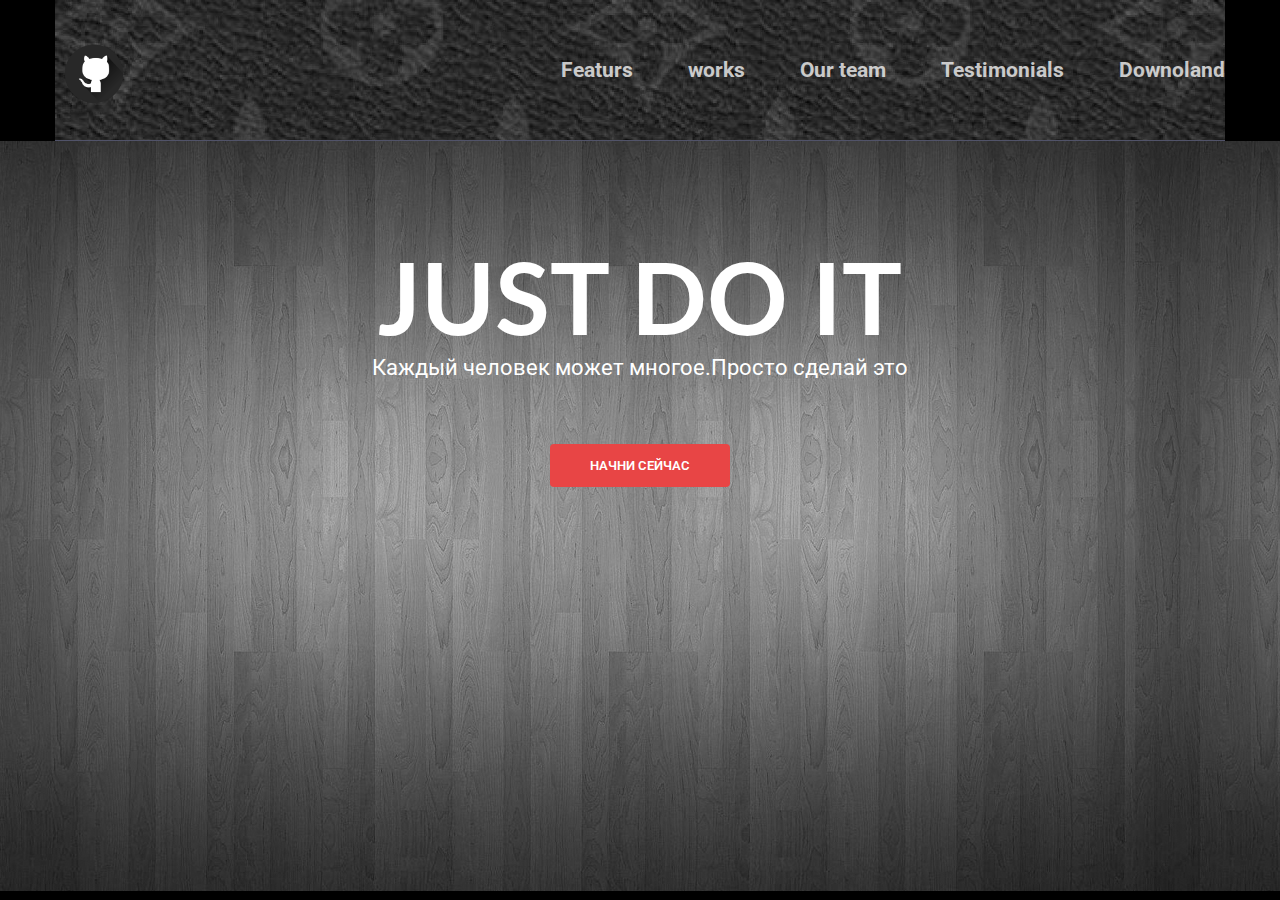
<file: activebox/index.html>
<!doctype html>
<html>
  <head>
     <meta charset="utf-8">
	 <link href="https://fonts.googleapis.com/css?family=Baloo+Chettan+2:700|Lato:400,700|Roboto:400,700&display=swap&subset=cyrillic-ext" rel="stylesheet">
	 <link rel="stylesheet" href="style.css">
     <title>ActiveBox</title>
  </head>
  <body>
    
	<header calss="header">
	 <div class="container">
	  <div class="header__inner">
         <div class="header__logo">
             
          </div>
          
          <nav class="nav">
            <h2 class="nav">  
          <a class="nav_link" href="#">Featurs</a>
          <a class="nav_link" href="#">works</a>
          <a class="nav_link" href="#">Our team</a>
          <a class="nav_link" href="#">Testimonials</a>
          <a class="nav_link" href="#">Downoland</a>
              </h2>
          </nav>
         </div>
	  </div>
	</header>
      
      <div class="sha">
          <div class="container">
        <div class="intro_iner">
              <h1 class="intro__title">Just do It</h1>
            <h2 class="intro_subsec">Каждый человек может многое.Просто сделай это</h2>
            <a class="btn btn--red" href="#">Начни сейчас</a>
            </div>
          </div>
      </div>
	
  </body>
</html>
</file>
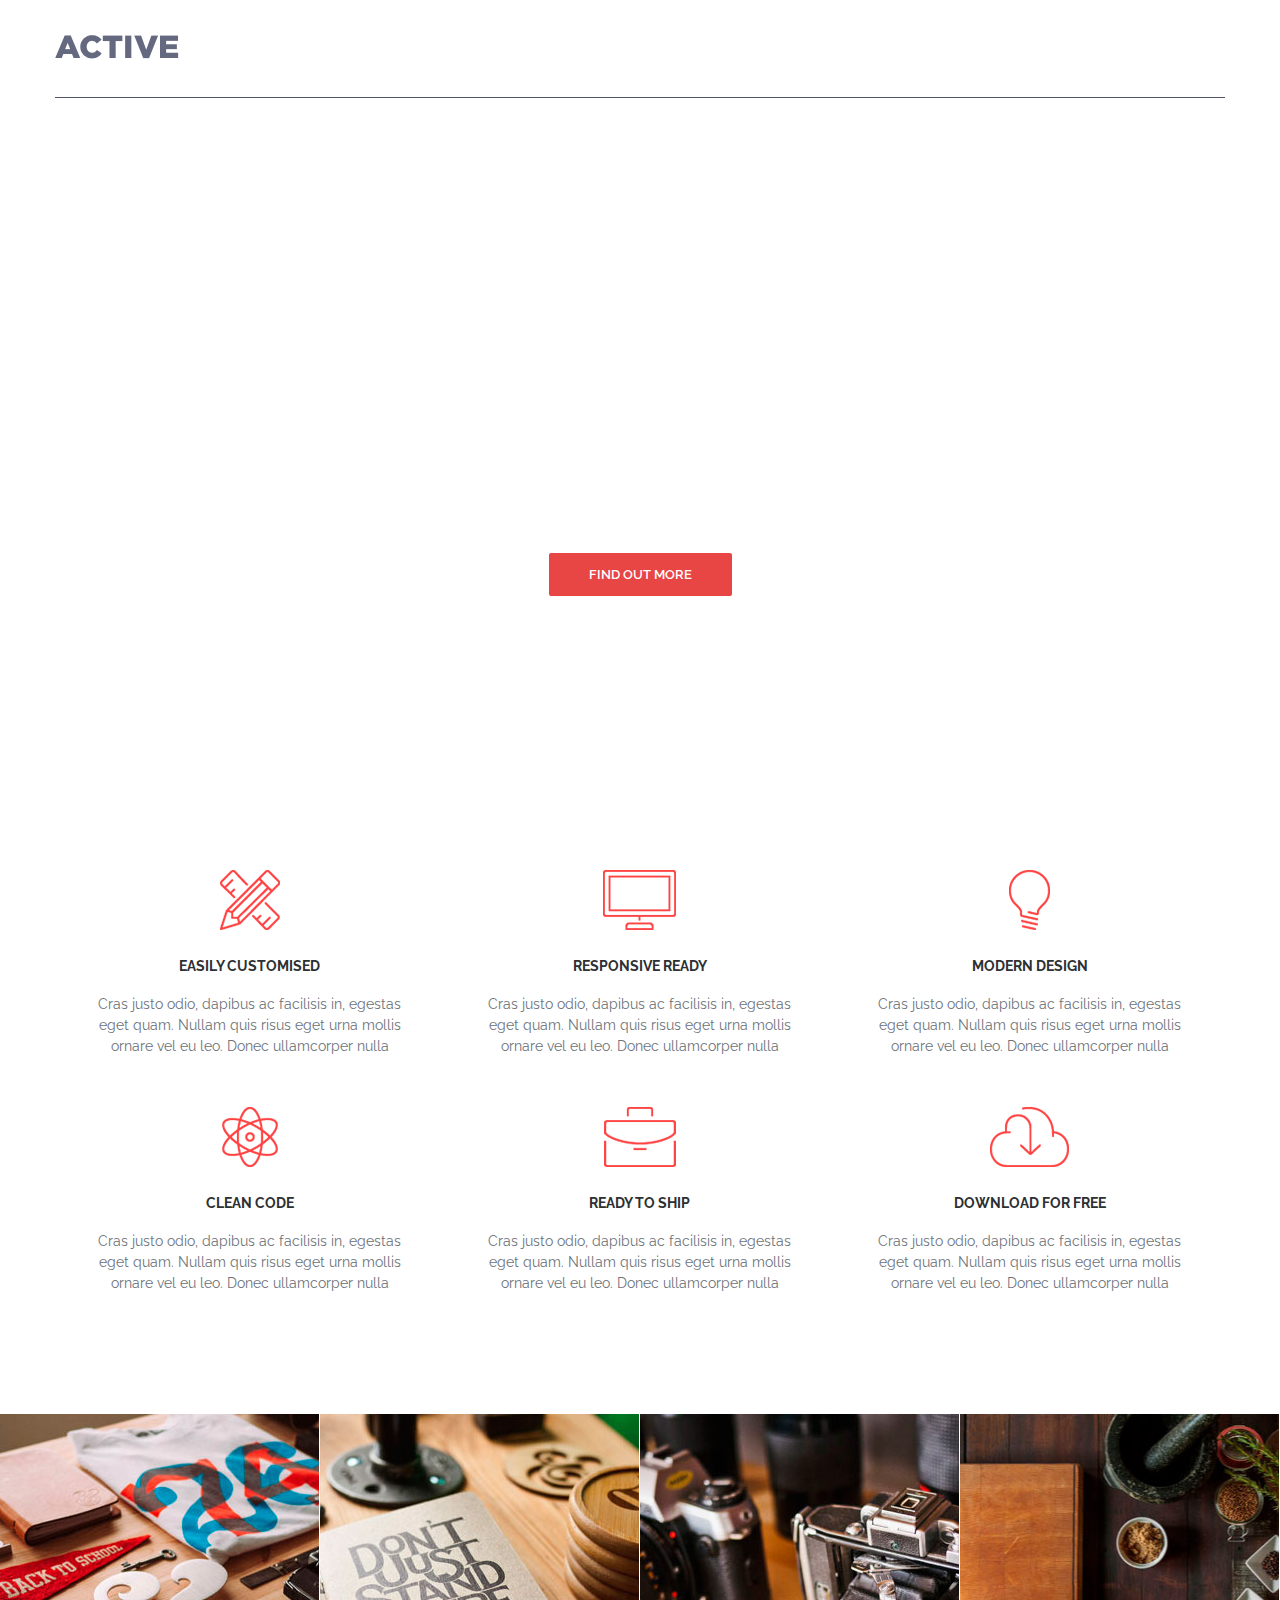
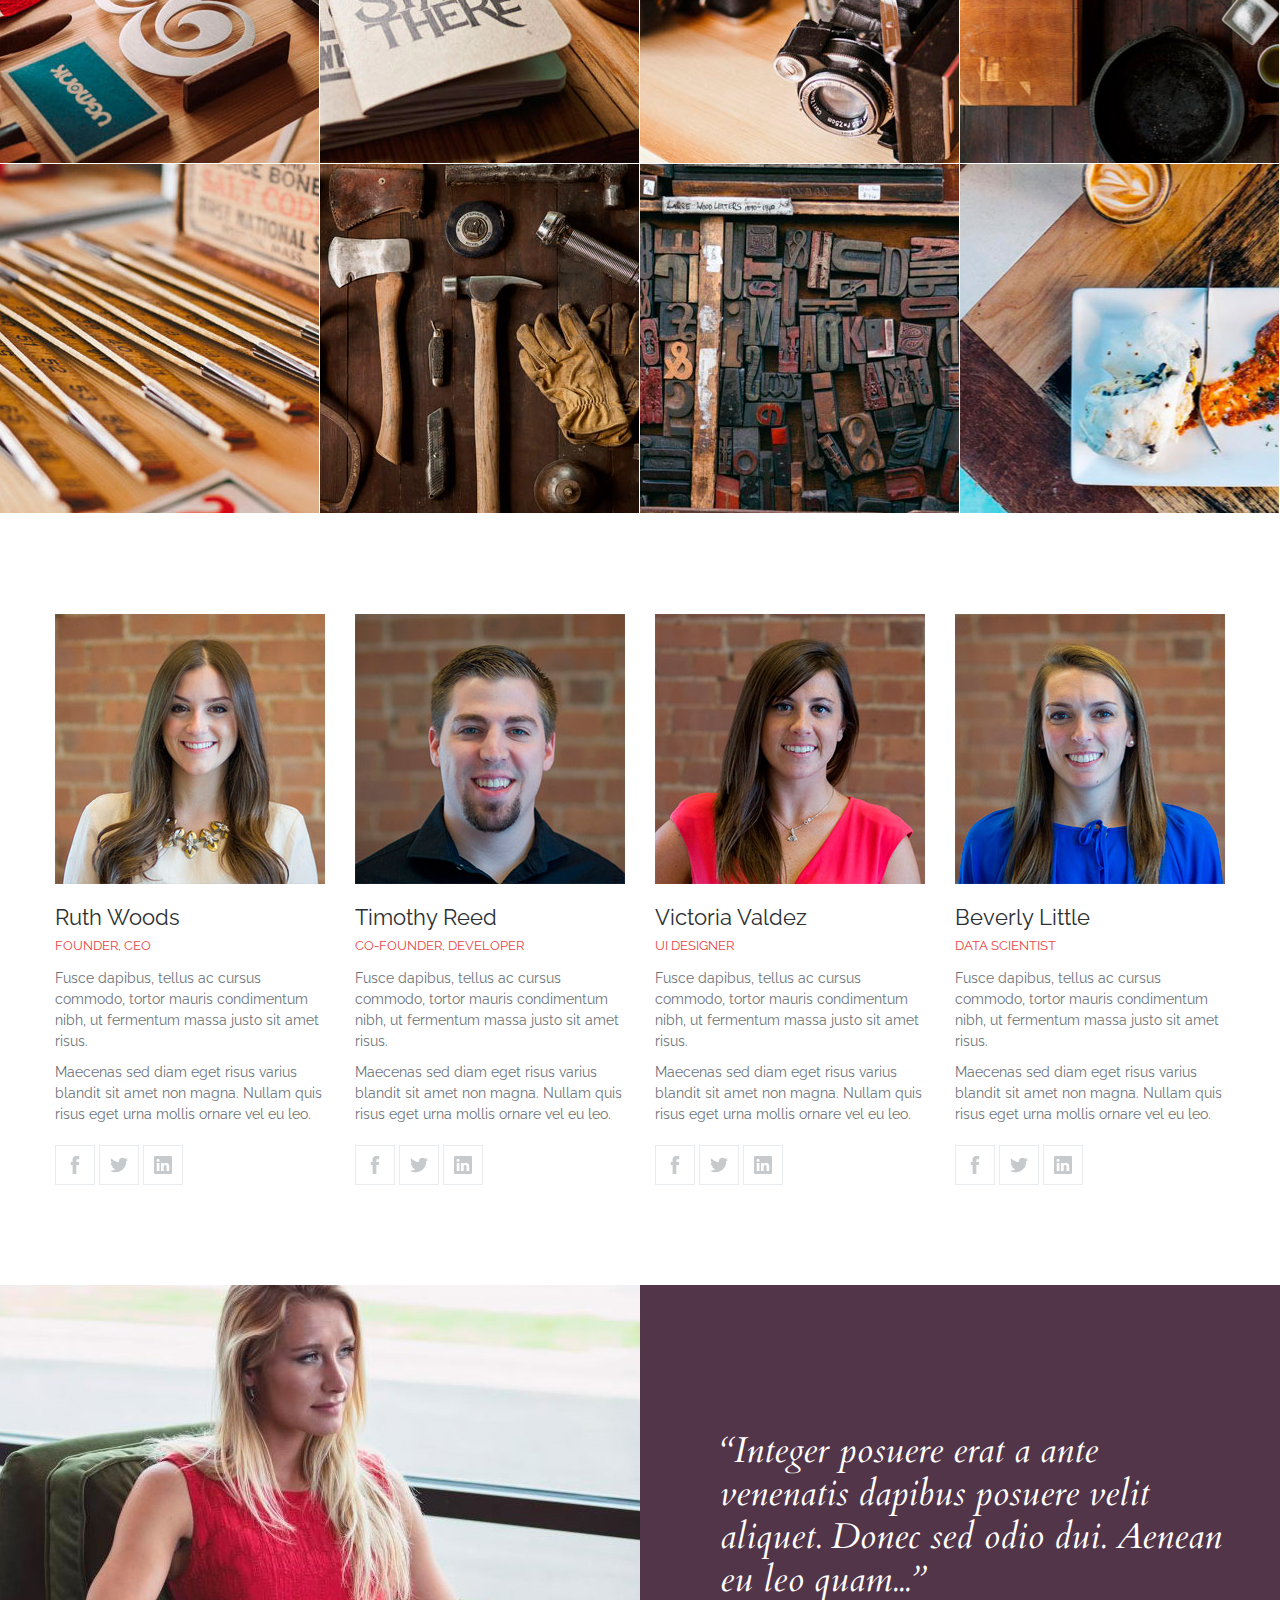
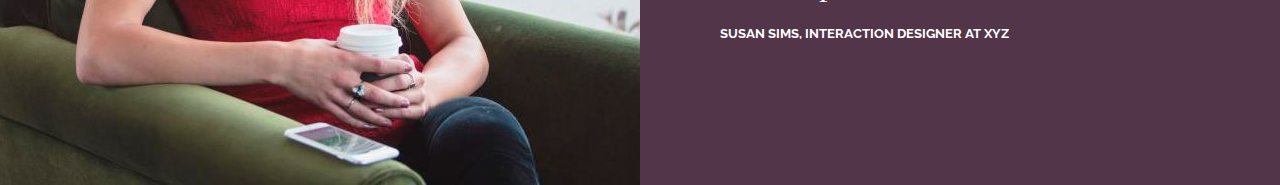
<file: для препода/index.html>
<!doctype html>
<html>
<head>
    <meta charset="utf-8">
    <link href="https://fonts.googleapis.com/css?family=Cardo:400i|Open+Sans:700|Raleway:400,600,700&display=swap" rel="stylesheet">
    <link rel="stylesheet" href="style.css">
    <title>ActiveBox</title>
</head>
<body>

<!-- Sprite -->
<svg style="display: none;">

    <symbol id="facebook" viewBox="0 0 430.113 430.114">
        <g>
            <path d="M158.081,83.3c0,10.839,0,59.218,0,59.218h-43.385v72.412h43.385v215.183h89.122V214.936h59.805
                c0,0,5.601-34.721,8.316-72.685c-7.784,0-67.784,0-67.784,0s0-42.127,0-49.511c0-7.4,9.717-17.354,19.321-17.354
                c9.586,0,29.818,0,48.557,0c0-9.859,0-43.924,0-75.385c-25.016,0-53.476,0-66.021,0C155.878-0.004,158.081,72.48,158.081,83.3z"/>
        </g>
    </symbol>

    <symbol id="twitter" viewBox="0 0 612 612">
        <g>
            <path d="M612,116.258c-22.525,9.981-46.694,16.75-72.088,19.772c25.929-15.527,45.777-40.155,55.184-69.411
                c-24.322,14.379-51.169,24.82-79.775,30.48c-22.907-24.437-55.49-39.658-91.63-39.658c-69.334,0-125.551,56.217-125.551,125.513
                c0,9.828,1.109,19.427,3.251,28.606C197.065,206.32,104.556,156.337,42.641,80.386c-10.823,18.51-16.98,40.078-16.98,63.101
                c0,43.559,22.181,81.993,55.835,104.479c-20.575-0.688-39.926-6.348-56.867-15.756v1.568c0,60.806,43.291,111.554,100.693,123.104
                c-10.517,2.83-21.607,4.398-33.08,4.398c-8.107,0-15.947-0.803-23.634-2.333c15.985,49.907,62.336,86.199,117.253,87.194
                c-42.947,33.654-97.099,53.655-155.916,53.655c-10.134,0-20.116-0.612-29.944-1.721c55.567,35.681,121.536,56.485,192.438,56.485
                c230.948,0,357.188-191.291,357.188-357.188l-0.421-16.253C573.872,163.526,595.211,141.422,612,116.258z"/>
        </g>
    </symbol>

    <symbol id="linkedin" viewBox="0 0 430.117 430.118">
        <g>
            <path  d="M398.355,0H31.782C14.229,0,0.002,13.793,0.002,30.817v368.471
                c0,17.025,14.232,30.83,31.78,30.83h366.573c17.549,0,31.76-13.814,31.76-30.83V30.817C430.115,13.798,415.904,0,398.355,0z
                 M130.4,360.038H65.413V165.845H130.4V360.038z M97.913,139.315h-0.437c-21.793,0-35.92-14.904-35.92-33.563
                c0-19.035,14.542-33.535,36.767-33.535c22.227,0,35.899,14.496,36.331,33.535C134.654,124.415,120.555,139.315,97.913,139.315z
                 M364.659,360.038h-64.966V256.138c0-26.107-9.413-43.921-32.907-43.921c-17.973,0-28.642,12.018-33.327,23.621
                c-1.736,4.144-2.166,9.94-2.166,15.728v108.468h-64.954c0,0,0.85-175.979,0-194.192h64.964v27.531
                c8.624-13.229,24.035-32.1,58.534-32.1c42.76,0,74.822,27.739,74.822,87.414V360.038z M230.883,193.99
                c0.111-0.182,0.266-0.401,0.42-0.614v0.614H230.883z"/>
        </g>
    </symbol>

</svg>

<!-- Header -->
<header class="header">
    <div class="container">
        <div class="header__inner">
            <div class="header__logo">
                <img src="img/activebox-logo.png" alt="">
            </div>

            <nav class="nav">
                <a class="nav__link" href="#">Features</a>
                <a class="nav__link" href="#">Works</a>
                <a class="nav__link" href="#">Our Team</a>
                <a class="nav__link" href="#">Testimonials</a>
                <a class="nav__link" href="#">Download</a>
            </nav>
        </div>
    </div>
</header>


<!-- Intro -->
<div class="intro">
    <div class="container">
        <div class="intro__inner">
            <h1 class="intro__title">Your Favorite One Page Multi Purpose Template</h1>
            <h2 class="intro__subtitle">Lorem ipsum dolor sit amet, consectetur adipiscing elit. Praesent commodo cursus magna vel scelerisque nisl consectetur et.</h2>
            <a class="btn  btn--red" href="#">Find Out More</a>
        </div>
    </div>
</div>


<!-- Features -->
<div class="container">
    <div class="features">
        <div class="features__item">
            <img class="features__icon" src="img/features/feature-1.png" alt="">
            <h4 class="features__title">Easily Customised</h4>
            <div class="features__text">Cras justo odio, dapibus ac facilisis in, egestas eget quam. Nullam quis risus eget urna mollis ornare vel eu leo. Donec ullamcorper nulla</div>
        </div>

        <div class="features__item">
            <img class="features__icon" src="img/features/feature-2.png" alt="">
            <h4 class="features__title">Responsive REady</h4>
            <div class="features__text">Cras justo odio, dapibus ac facilisis in, egestas eget quam. Nullam quis risus eget urna mollis ornare vel eu leo. Donec ullamcorper nulla</div>
        </div>

        <div class="features__item">
            <img class="features__icon" src="img/features/feature-3.png" alt="">
            <h4 class="features__title">Modern Design</h4>
            <div class="features__text">Cras justo odio, dapibus ac facilisis in, egestas eget quam. Nullam quis risus eget urna mollis ornare vel eu leo. Donec ullamcorper nulla</div>
        </div>

        <div class="features__item">
            <img class="features__icon" src="img/features/feature-4.png" alt="">
            <h4 class="features__title">Clean Code</h4>
            <div class="features__text">Cras justo odio, dapibus ac facilisis in, egestas eget quam. Nullam quis risus eget urna mollis ornare vel eu leo. Donec ullamcorper nulla</div>
        </div>

        <div class="features__item">
            <img class="features__icon" src="img/features/feature-5.png" alt="">
            <h4 class="features__title">Ready to Ship</h4>
            <div class="features__text">Cras justo odio, dapibus ac facilisis in, egestas eget quam. Nullam quis risus eget urna mollis ornare vel eu leo. Donec ullamcorper nulla</div>
        </div>

        <div class="features__item">
            <img class="features__icon" src="img/features/feature-6.png" alt="">
            <h4 class="features__title">Download for Free</h4>
            <div class="features__text">Cras justo odio, dapibus ac facilisis in, egestas eget quam. Nullam quis risus eget urna mollis ornare vel eu leo. Donec ullamcorper nulla</div>
        </div>
    </div><!-- /.features -->
</div><!-- /.container -->



<!-- Works -->
<div class="works">
    <div class="works__item">
        <img class="works__photo" src="img/works/work-1.jpg" alt="">
        <div class="works__content">
            <div class="works__title">Project Name</div>
            <div class="works__text">User Interface Design</div>
        </div>
    </div>

    <div class="works__item">
        <img class="works__photo" src="img/works/work-2.jpg" alt="">
        <div class="works__content">
            <div class="works__title">Project Name</div>
            <div class="works__text">User Interface Design</div>
        </div>
    </div>

    <div class="works__item">
        <img class="works__photo" src="img/works/work-3.jpg" alt="">
        <div class="works__content">
            <div class="works__title">Project Name</div>
            <div class="works__text">User Interface Design</div>
        </div>
    </div>

    <div class="works__item">
        <img class="works__photo" src="img/works/work-4.jpg" alt="">
        <div class="works__content">
            <div class="works__title">Project Name</div>
            <div class="works__text">User Interface Design</div>
        </div>
    </div>

    <div class="works__item">
        <img class="works__photo" src="img/works/work-5.jpg" alt="">
        <div class="works__content">
            <div class="works__title">Project Name</div>
            <div class="works__text">User Interface Design</div>
        </div>
    </div>

    <div class="works__item">
        <img class="works__photo" src="img/works/work-6.jpg" alt="">
        <div class="works__content">
            <div class="works__title">Project Name</div>
            <div class="works__text">User Interface Design</div>
        </div>
    </div>

    <div class="works__item">
        <img class="works__photo" src="img/works/work-7.jpg" alt="">
        <div class="works__content">
            <div class="works__title">Project Name</div>
            <div class="works__text">User Interface Design</div>
        </div>
    </div>

    <div class="works__item">
        <img class="works__photo" src="img/works/work-8.jpg" alt="">
        <div class="works__content">
            <div class="works__title">Project Name</div>
            <div class="works__text">User Interface Design</div>
        </div>
    </div>
</div><!-- /.works -->



<!-- Team -->
<div class="team">
    <div class="container">
        <div class="team__inner">

            <div class="team__item">
                <img class="team__photo" src="img/team/team-1.jpg" alt="">
                <div class="team__name">Ruth Woods</div>
                <div class="team__prof">Founder, CEO</div>
                <div class="team__text">
                    <p>Fusce dapibus, tellus ac cursus commodo, tortor mauris condimentum nibh, ut fermentum massa justo sit amet risus.</p>
                    <p>Maecenas sed diam eget risus varius blandit sit amet non magna. Nullam quis risus eget urna mollis ornare vel eu leo.</p>
                </div>

                <div class="social">
                    <a class="social__item" href="#" target="_blank">
                        <svg class="social__icon">
                            <use xlink:href="#facebook"></use>
                        </svg>
                    </a>
                    <a class="social__item" href="#" target="_blank">
                        <svg class="social__icon">
                            <use xlink:href="#twitter"></use>
                        </svg>
                    </a>
                    <a class="social__item" href="#" target="_blank">
                        <svg class="social__icon">
                            <use xlink:href="#linkedin"></use>
                        </svg>
                    </a>
                </div>
            </div>

            <div class="team__item">
                <img class="team__photo" src="img/team/team-2.jpg" alt="">
                <div class="team__name">Timothy Reed</div>
                <div class="team__prof">Co-Founder, Developer</div>
                <div class="team__text">
                    <p>Fusce dapibus, tellus ac cursus commodo, tortor mauris condimentum nibh, ut fermentum massa justo sit amet risus.</p>
                    <p>Maecenas sed diam eget risus varius blandit sit amet non magna. Nullam quis risus eget urna mollis ornare vel eu leo.</p>
                </div>
                <div class="social">
                    <a class="social__item" href="#" target="_blank">
                        <svg class="social__icon">
                            <use xlink:href="#facebook"></use>
                        </svg>
                    </a>
                    <a class="social__item" href="#" target="_blank">
                        <svg class="social__icon">
                            <use xlink:href="#twitter"></use>
                        </svg>
                    </a>
                    <a class="social__item" href="#" target="_blank">
                        <svg class="social__icon">
                            <use xlink:href="#linkedin"></use>
                        </svg>
                    </a>
                </div>
            </div>

            <div class="team__item">
                <img class="team__photo" src="img/team/team-3.jpg" alt="">
                <div class="team__name">Victoria Valdez</div>
                <div class="team__prof">UI Designer</div>
                <div class="team__text">
                    <p>Fusce dapibus, tellus ac cursus commodo, tortor mauris condimentum nibh, ut fermentum massa justo sit amet risus.</p>
                    <p>Maecenas sed diam eget risus varius blandit sit amet non magna. Nullam quis risus eget urna mollis ornare vel eu leo.</p>
                </div>
                <div class="social">
                    <a class="social__item" href="#" target="_blank">
                        <svg class="social__icon">
                            <use xlink:href="#facebook"></use>
                        </svg>
                    </a>
                    <a class="social__item" href="#" target="_blank">
                        <svg class="social__icon">
                            <use xlink:href="#twitter"></use>
                        </svg>
                    </a>
                    <a class="social__item" href="#" target="_blank">
                        <svg class="social__icon">
                            <use xlink:href="#linkedin"></use>
                        </svg>
                    </a>
                </div>
            </div>

            <div class="team__item">
                <img class="team__photo" src="img/team/team-4.jpg" alt="">
                <div class="team__name">Beverly Little</div>
                <div class="team__prof">Data Scientist</div>
                <div class="team__text">
                    <p>Fusce dapibus, tellus ac cursus commodo, tortor mauris condimentum nibh, ut fermentum massa justo sit amet risus.</p>
                    <p>Maecenas sed diam eget risus varius blandit sit amet non magna. Nullam quis risus eget urna mollis ornare vel eu leo.</p>
                </div>
                <div class="social">
                    <a class="social__item" href="#" target="_blank">
                        <svg class="social__icon">
                            <use xlink:href="#facebook"></use>
                        </svg>
                    </a>
                    <a class="social__item" href="#" target="_blank">
                        <svg class="social__icon">
                            <use xlink:href="#twitter"></use>
                        </svg>
                    </a>
                    <a class="social__item" href="#" target="_blank">
                        <svg class="social__icon">
                            <use xlink:href="#linkedin"></use>
                        </svg>
                    </a>
                </div>
            </div>

        </div><!-- /.team__inner -->
    </div><!-- /.container -->
</div><!-- /.team -->



<!-- Testimonials -->
<div class="reviews">
    <div class="container">

        <div class="reviews__item">
            <div class="reviews__photo">
                <img class="reviews__img" src="img/reviews/review-1.jpg" alt="">
            </div>
            <div class="reviews__content">
                <div class="reviews__text">“Integer posuere erat a ante venenatis dapibus posuere velit aliquet. Donec sed odio dui. Aenean eu leo quam...”</div>
                <div class="reviews__author">Susan Sims, Interaction Designer at XYZ</div>
            </div>
        </div>

    </div><!-- /.container -->
</div><!-- /.reviews -->




</body>
</html>
</file>
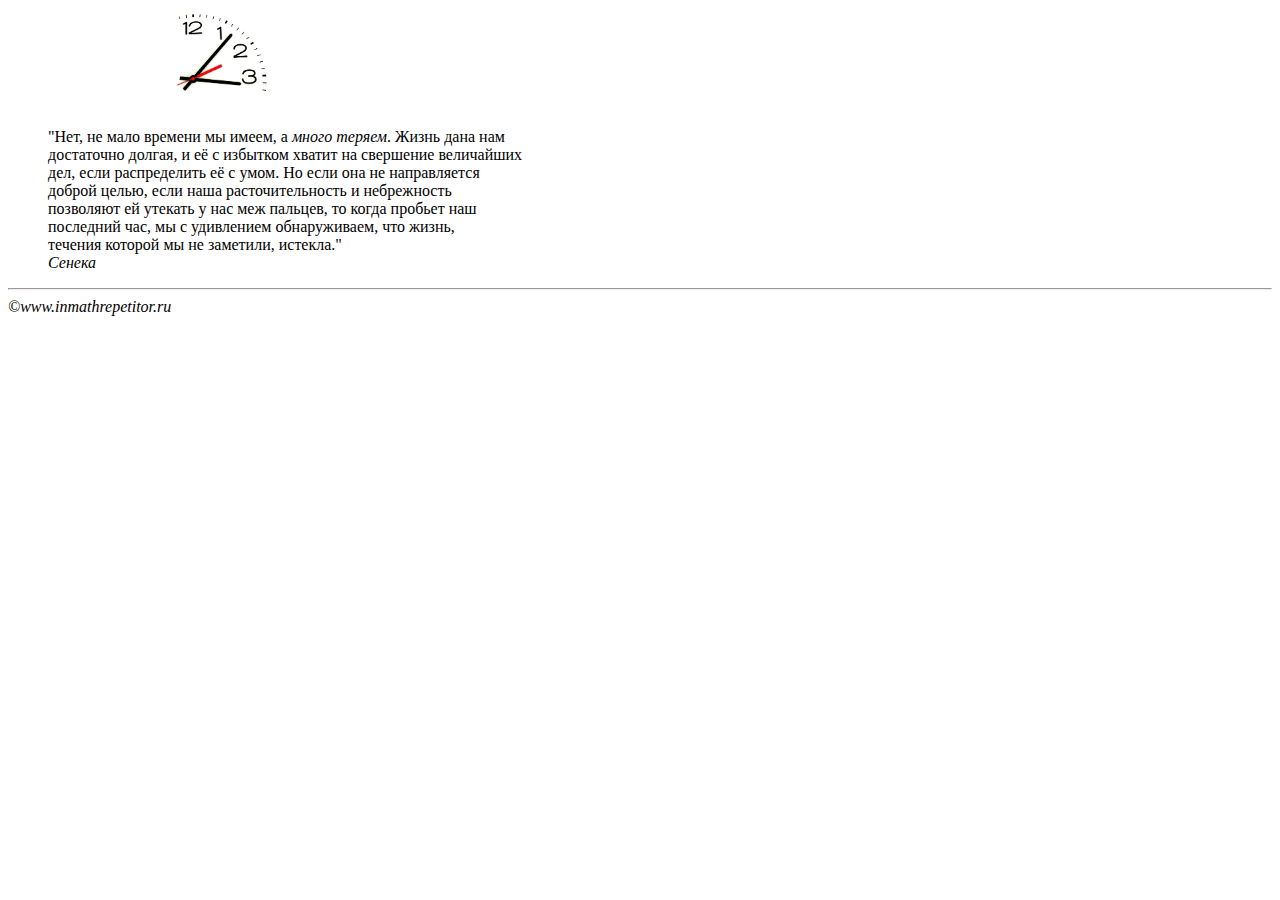
<file: самостоятельная/index.html>
<!DOCTYPE html>
<html>
 <head>
     <meta charset="utf-8">
     <link rel="stylesheet" href="style.css">
 </head>
     <body>
             <img class="time" src="img/%D0%B2%D1%80%D0%B5%D0%BC%D1%8F-%D1%80%D0%B0%D0%B1%D0%BE%D1%82%D1%8B1.jpg" alt="">
             <blockquote>"Нет, не мало времени мы имеем, а <em>много теряем</em>. Жизнь дана нам <br/>
	 достаточно долгая, и её с избытком хватит на свершение величайших<br/>
	 дел, если распределить её с умом. Но если она не направляется<br/> 
	 доброй целью, если наша расточительность и небрежность<br/> 
	 позволяют ей утекать у нас меж пальцев, то когда пробьет наш <br/>
	 последний час, мы с удивлением обнаруживаем, что жизнь,<br/>
	 течения которой мы не заметили, истекла."<br/>
	 <em>Сенека</em></blockquote>
	 <hr/>
	 
	 <cite>©www.inmathrepetitor.ru</cite> 
            
     </body>   
</html>
</file>
<file: activebox/style.css>
body{
	margin:0;
	font-family: 'Roboto', sans-serif;
	font-size:14px;
	color:#6c7279;
    background-color:black;
}
*,
*:before,
*:after {
	box-sizing:border-box;
}
h1,h2,h3,h4,h5{
  margin:0;  
}
p{
    margin: 0;
}
 
.container {
	width:100%;
	max-width:1170px;
	margin:0 auto;
    
} 
.header__logo{
    display: block;
width: 155px;
height: 70px;
    background: url(img/kisspng-computer-icons-logo-portable-network-graphics-clip-icons-for-free-iconza-circle-social-5b7fe46b4ec817.2080142615351082033227.png) no-repeat 0 0;
background-size: 50%;
}
.header {
    width:100%;
    height: 100px;
    position: absolute;
    top: 0;
    left: 0;
    z-index: 1000;
    background:url(img/Louis-Vuitton-Photos.jpg); 

} 
.header__inner {
    display: flex;
    align-items: center;
    justify-content: space-between;
    border-bottom:1px solid #515369;
    padding: 35px 0;
    background:url(img/Louis-Vuitton-Photos.jpg)no-repeat;
}
/nav{
    display: flex
    font-size: 13px;
    font-weight: 700;
    text-transform: uppercase;
}
.nav_link{
    margin-left: 50px;
    color:#fff;
    text-decoration: none;
    opacity: .75;
    transition: opacity .1s linear;
}
.nav_link:first-child{
    margin-left: 0;
}
.nav_link:hover{
    opacity: 1;
    
}

.sha{
    display: flex;
    flex-direction: column;
    height:750px;
    padding-top: 100px;
    background:url(img/background.jpg);
}
.intro__title{
    margin: 0 0 30px:;
    font-family: 'Lato', sans-serif ;
    font-size: 100px;
    line-height: 1.1;
    color:#fff;
    font-weight: 700;
    text-align: center;
    text-transform: uppercase;
}
.intro_iner{
    max-width: 970px;
    width: 100%;
    margin: 0 auto;
    text-align: center;
    
}
.intro_subsec{
    font-size: 22px;
    color:white;
    line-height: 1.5;
    font-weight: 400;
    margin-bottom: 60px;
}   
.btn{
    display: inline-block;
    vertical-align: top;
    padding: 14px 40px;
    border-radius: 4px;
    font-size:13px;
    color:#fff;
    font-weight: 600;
    text-transform: uppercase;
    text-decoration: none;
    transition:background .1s
        linear;
}
.btn--red{
    background-color:#e84545;
}
.btn--red:hover{
    background-color: #dd3434;
}
</file>
<file: для препода/style.css>
body {
    margin: 0;

    font-family: 'Raleway', sans-serif;
    font-size: 14px;
    color: #6c7279;
    -webkit-font-smoothing: antialiased;

    background-color: #fff;
}

*,
*:before,
*:after {
    box-sizing: border-box;
}

h1, h2, h3, h4, h5, h6 {
    margin: 0;
}

p {
    margin: 0 0 10px;
}


/* Container
===================*/
.container {
    width: 100%;
    max-width: 1200px;
    margin: 0 auto;
    padding: 0 15px;
}


/* Header
===================*/

.header {
    width: 100%;
    height: 100px;

    position: absolute;
    top: 0;
    left: 0;
    z-index: 1000;
}

.header__inner {
    display: flex;
    justify-content: space-between;
    align-items: center;
    padding: 35px 0;

    border-bottom: 1px solid #515369;
}


/* Nav
===================*/

.nav {
    display: flex;
    font-size: 13px;
    font-weight: 700;
    text-transform: uppercase;
}

.nav__link {
    margin-left: 50px;

    color: #fff;
    text-decoration: none;
    opacity: .75;

    transition: opacity .1s linear;
}

.nav__link:first-child {
    margin-left: 0;
}

.nav__link:hover {
    opacity: 1;
}


/* Intro
===================*/

.intro {
    display: flex;
    flex-direction: column;
    justify-content: center;
    height: 750px;
    padding-top: 100px;

    background: #31344e url("img/intro-bg.jpg") center no-repeat / cover;
}

.intro__inner {
    width: 100%;
    max-width: 970px;
    margin: 0 auto;

    text-align: center;
}

.intro__title {
    margin: 0 0 30px;

    font-family: 'Open Sans', sans-serif;
    font-size: 65px;
    line-height: 1.1;
    color: #fff;
    font-weight: 700;
    text-transform: uppercase;
}

.intro__subtitle {
    margin-bottom: 60px;

    font-size: 22px;
    color: #fff;
    line-height: 1.5;
    font-weight: 400;
}


/* Button
===================*/
.btn {
    display: inline-block;
    vertical-align: top;
    padding: 14px 40px;

    border-radius: 2px;
    border: 0;
    cursor: pointer;

    font-family: 'Raleway', sans-serif;
    font-size: 13px;
    color: #fff;
    font-weight: 600;
    text-transform: uppercase;
    text-decoration: none;

    transition: background .1s linear;
}

.btn--red {
    background-color: #e84545;
}

.btn--red:hover {
    background-color: #dd3434;
}



/* Features
===================*/
.features {
    display: flex;
    flex-wrap: wrap;
    margin: 95px 0;
}

.features__item {
    width: 33.33333%;
    padding: 0 40px;
    margin: 25px 0;

    text-align: center;
}

.features__icon {
    margin-bottom: 25px;
}

.features__title {
    margin-bottom: 20px;

    font-size: 14px;
    color: #2d3033;
    font-weight: 700;
    text-transform: uppercase;
}

.features__text {
    font-size: 14px;
    line-height: 1.5;
    color: #6c7279;
}


/* Works
===================*/
.works {
    display: flex;
    flex-wrap: wrap;
}

.works__item {
    width: 25%;
    height: 350px;

    border-bottom: 1px solid #fff;
    border-right: 1px solid #fff;

    position: relative;
    overflow: hidden;
}

.works__item:hover .works__content {
    opacity: 1;
}

.works__photo {
    position: absolute;
    top: 50%;
    left: 50%;
    z-index: 1;

    transform: translate3d(-50%, -50%, 0);
}

.works__content {
    display: flex;
    flex-direction: column;
    justify-content: center;
    width: 100%;
    height: 100%;

    background-color: rgba(232, 69, 69, .9);
    opacity: 0;

    text-align: center;

    position: absolute;
    top: 0;
    left: 0;
    z-index: 2;

    transition: opacity .2s linear;
}

.works__title {
    margin-bottom: 5px;

    font-size: 14px;
    font-weight: 700;
    color: #fff;
    text-transform: uppercase;
}

.works__text {
    font-size: 14px;
    color: #fff;
}




/* Team
===================*/
.team {
    margin: 100px 0 70px;
}

.team__inner {
    display: flex;
    flex-wrap: wrap;
    margin: 0 -15px;
}

.team__item {
    width: 25%;
    padding: 0 15px;
    margin-bottom: 30px;
}

.team__photo {
    display: block;
    max-width: 100%;
    height: auto;
    margin-bottom: 20px;
}

.team__name {
    margin-bottom: 8px;

    font-size: 22px;
    color: #2d3033;
}

.team__prof {
    margin-bottom: 15px;

    font-size: 13px;
    color: #e84545;
    text-transform: uppercase;
}

.team__text {
    margin-bottom: 20px;

    font-size: 14px;
    line-height: 1.5;
    color: #6c7279;
}



/* Social
===================*/

.social {
    display: flex;
}

.social__item {
    display: flex;
    justify-content: center;
    align-items: center;
    width: 40px;
    height: 40px;
    margin-right: 4px;

    background-color: #fff;
    border: 1px solid #e8ecee;

    transition: background .1s linear;
}

.social__item:hover {
    background-color: #e8ecee;
}

.social__item:hover .social__icon {
    fill: #000;
}

.social__icon {
    display: block;
    height: 18px;

    fill: #c6cacc;

    transition: fill .1s linear;
}




/* Reviews
===================*/

.reviews {
    overflow: hidden;
    background-color: #53354a;
}

.reviews__item {
    display: flex;
    flex-wrap: wrap;
}

.reviews__photo {
    width: 50%;
    height: 500px;
    position: relative;
}

.reviews__img {
    position: absolute;
    top: 50%;
    right: 0;
    z-index: 1;

    transform: translateY(-50%);
}

.reviews__content {
    display: flex;
    flex-direction: column;
    justify-content: center;
    width: 50%;
    padding-left: 80px;
}

.reviews__text {
    margin-bottom: 25px;

    font-family: 'Cardo', sans-serif;
    font-style: italic;
    font-size: 36px;
    line-height: 1.2;
    color: #fff;
}

.reviews__author {
    font-size: 13px;
    font-weight: 700;
    text-transform: uppercase;
    color: #fff;
}
</file>
<file: самостоятельная/style.css>
.time{
  height: 100px;
    widows: 100px;
}
</file>
